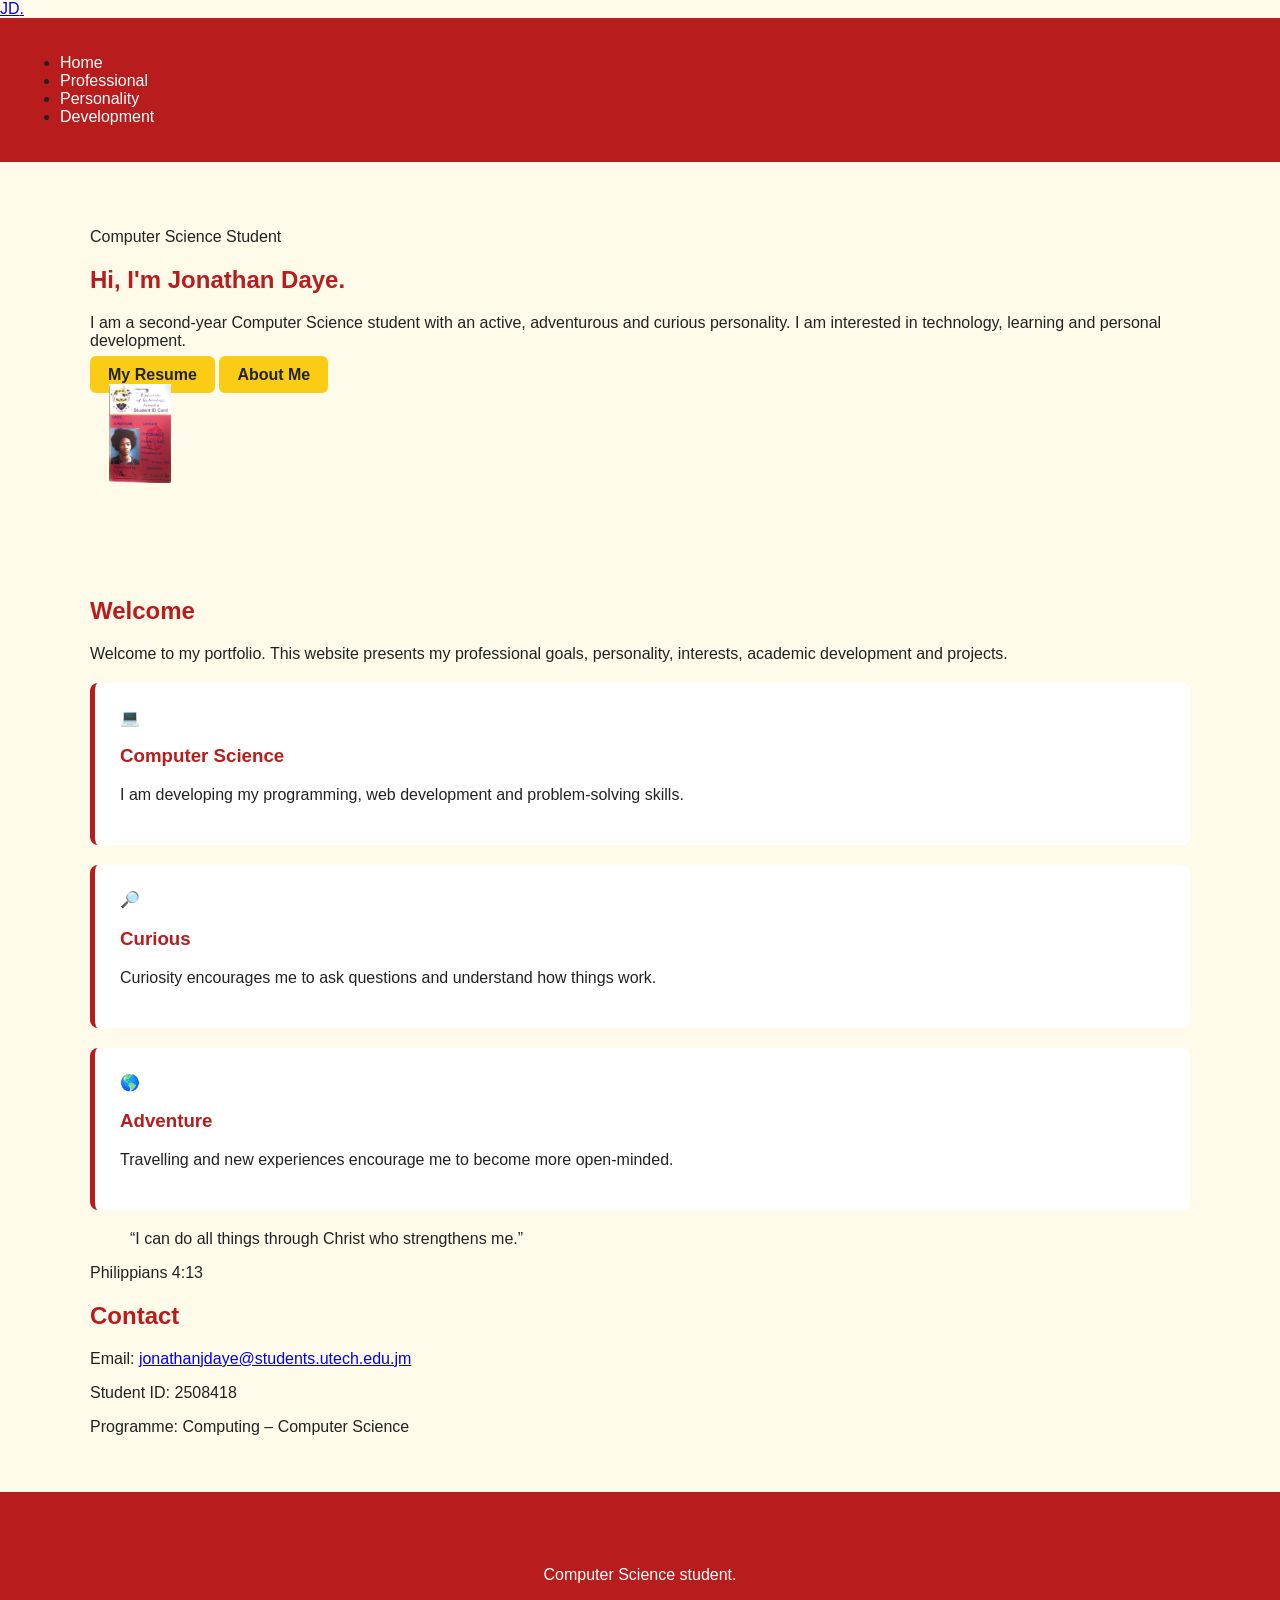
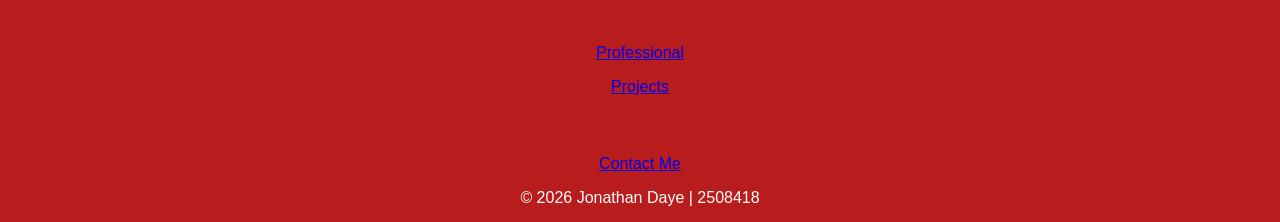
<file: 2508418_IA1_S1AY27/2508418_IA1_S1AY27/Codes/index.html>
<!DOCTYPE html>
<html lang="en">
<head>
<meta charset="UTF-8">
<meta name="viewport" content="width=device-width,initial-scale=1.0">
<meta name="description" content="Jonathan Daye Computer Science portfolio">
<title>Jonathan Daye | Portfolio</title>
<link rel="stylesheet" href="../style.css">
</head>
<body>

<header class="site-header">
<div class="nav">
<a class="logo" href="index.html">JD<span>.</span></a>
<nav>
<ul>
<li><a class="active" href="index.html">Home</a></li>
<li><a href="professional.html">Professional</a></li>
<li><a href="personality.html">Personality</a></li>
<li><a href="personal development.html">Development</a></li>
</ul>
</nav>
</div>
</header>

<section class="hero">
<div class="hero-inner">
<div>
<p class="hero-label">Computer Science Student</p>
<h1>Hi, I'm <span>Jonathan Daye.</span></h1>
<p>I am a second-year Computer Science student with an active,
adventurous and curious personality. I am interested in technology,
learning and personal development.</p>
<div class="buttons">
<a class="btn" href="professional.html">My Resume</a>
<a class="btn outline" href="personality.html">About Me</a>
</div>
</div>
<div class="profile">
<img class="student-id" src="../Assets/id.jpg" alt="Photo of Jonathan Daye">
</div>
</div>
</section>

<main>
<section class="section">
<h2>Welcome</h2>
<p>Welcome to my portfolio. This website presents my professional
goals, personality, interests, academic development and projects.</p>
</section>

<section class="section"><div
<div class="cards">
<article class="card">
<div class="icon">💻</div>
<h3>Computer Science</h3>
<p>I am developing my programming, web development and problem-solving skills.</p>
</article>

<article class="card">
<div class="icon">🔎</div>
<h3>Curious</h3>
<p>Curiosity encourages me to ask questions and understand how things work.</p>
</article>

<article class="card">
<div class="icon">🌎</div>
<h3>Adventure</h3>
<p>Travelling and new experiences encourage me to become more open-minded.</p>
</article>
</div>
</section>

<section class="section"><div
<div class="quote">
<blockquote>“I can do all things through Christ who strengthens me.”</blockquote>
<p>Philippians 4:13</p>
</div>
</section>

<section class="section">
<h2>Contact</h2>
<p>Email: <a href="mailto:jonathanjdaye@students.utech.edu.jm">jonathanjdaye@students.utech.edu.jm</a></p>
<p>Student ID: 2508418</p>
<p>Programme: Computing – Computer Science</p>
</section>
</main>

<footer>
<div class="footer">
<div><h3>Jonathan Daye</h3><p>Computer Science student.</p></div>
<div><h3>Pages</h3><p><a href="professional.html">Professional</a></p><p><a href="projects.html">Projects</a></p></div>
<div><h3>Email</h3><p><a href="mailto:jonathandaye6@gmail.com">Contact Me</a></p></div>
</div>
<div class="copy">© 2026 Jonathan Daye | 2508418</div>
</footer>

</body>
</html>
</file>
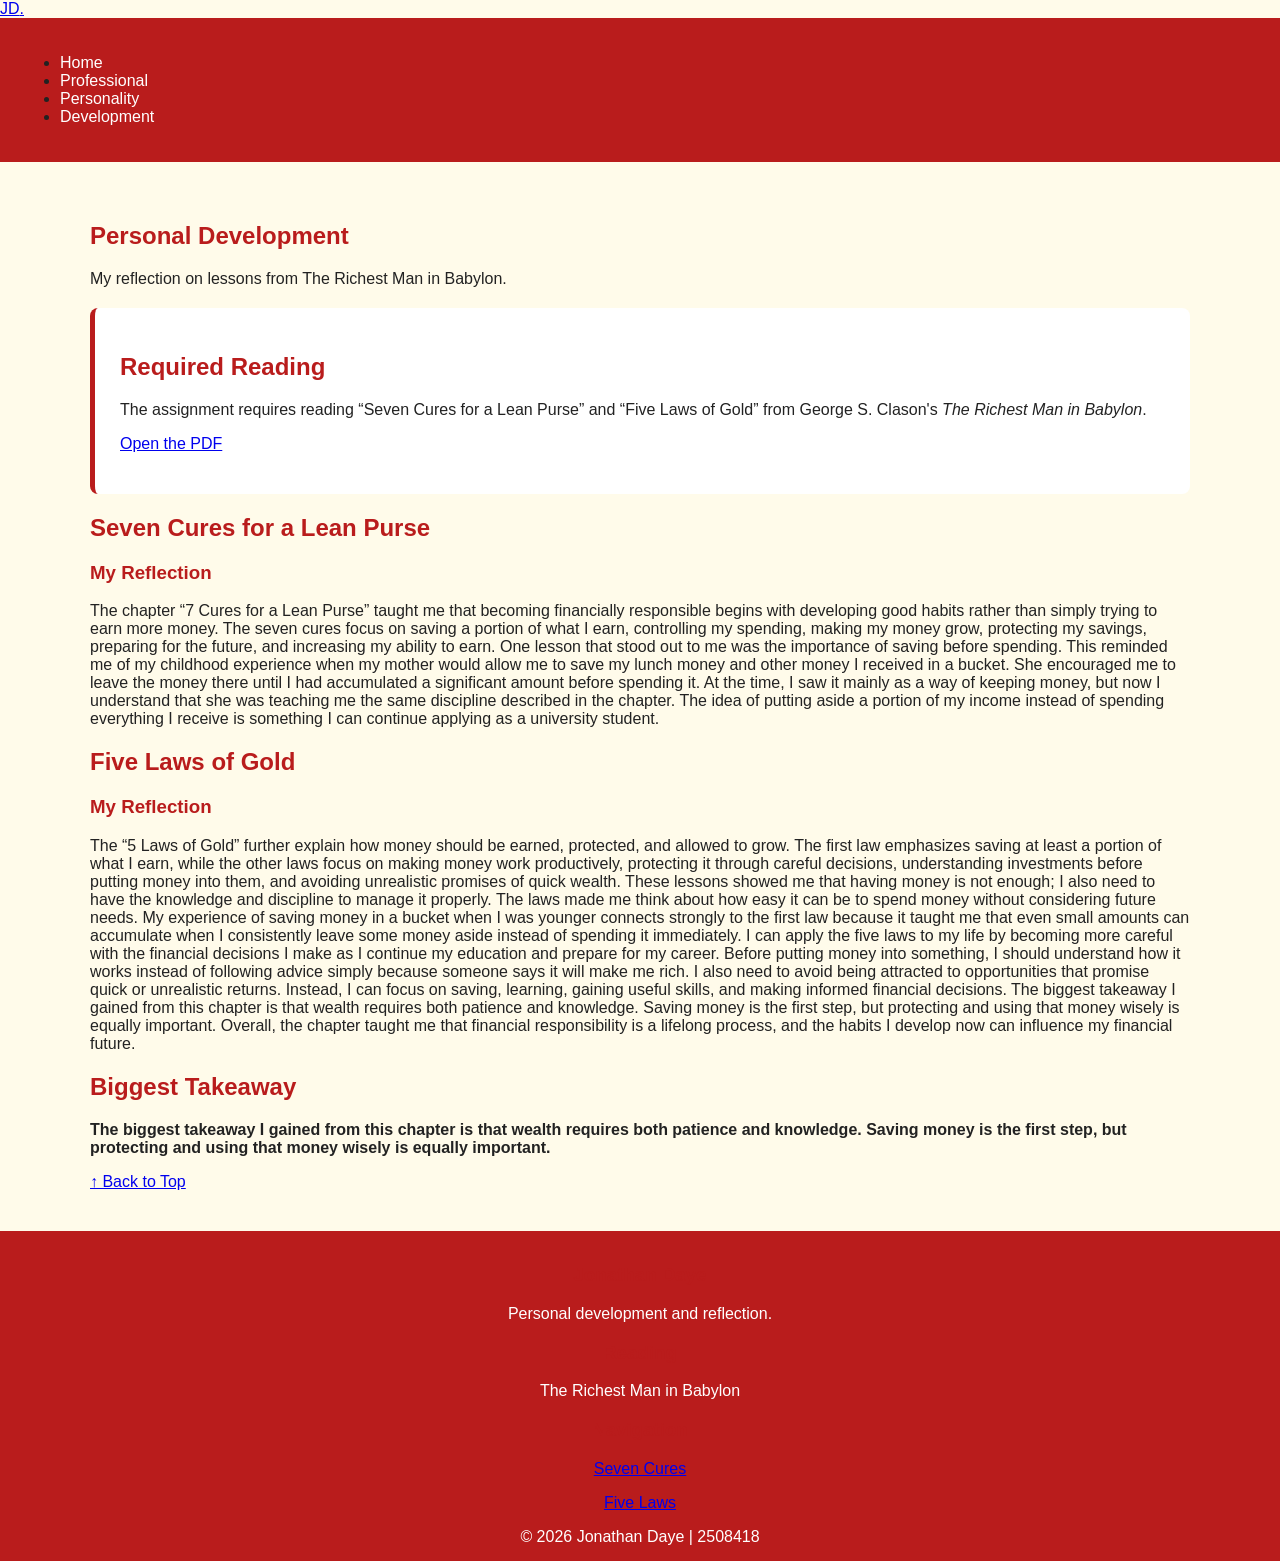
<file: 2508418_IA1_S1AY27/2508418_IA1_S1AY27/Codes/personal development.html>
<!DOCTYPE html>
<html lang="en">
<head>
<meta charset="UTF-8">
<meta name="viewport" content="width=device-width,initial-scale=1.0">
<title>Personal Development | Jonathan Daye</title>
<link rel="stylesheet" href="../style.css">
</head>
<body id="top">

<header class="site-header">
<div class="nav">
<a class="logo" href="index.html">JD<span>.</span></a>
<nav><ul>
<li><a href="index.html">Home</a></li>
<li><a href="professional.html">Professional</a></li>
<li><a href="personality.html">Personality</a></li>
<li><a class="active" href="personal development.html">Development</a></li>
</ul></nav>
</div>
</header>

<main>
<section class="page-head">
<h1>Personal Development</h1>
<p>My reflection on lessons from The Richest Man in Babylon.</p>
</section>

<section class="section">
<article class="card">
<h2>Required Reading</h2>
<p>The assignment requires reading “Seven Cures for a Lean Purse”
and “Five Laws of Gold” from George S. Clason's
<em>The Richest Man in Babylon</em>.</p>
<p><a href="file:///C:/Users/daye7/Downloads/The-Richest-Man-in-Babylon.pdf" target="_blank">Open the PDF</a></p>
</article>
</section>

<section class="section">
<h2 id="seven-cures">Seven Cures for a Lean Purse</h2>
<div class="reflection">
<h3>My Reflection</h3>
<p>The chapter “7 Cures for a Lean Purse” taught me that becoming financially responsible begins with developing good habits rather than simply trying to earn more money. The seven cures focus on saving a portion of what I earn, controlling my spending, making my money grow, protecting my savings, preparing for the future, and increasing my ability to earn. One lesson that stood out to me was the importance of saving before spending. This reminded me of my childhood experience when my mother would allow me to save my lunch money and other money I received in a bucket. She encouraged me to leave the money there until I had accumulated a significant amount before spending it. At the time, I saw it mainly as a way of keeping money, but now I understand that she was teaching me the same discipline described in the chapter. The idea of putting aside a portion of my income instead of spending everything I receive is something I can continue applying as a university student.</p>
<p></p>
</div>
</section>

<section class="section">
<h2 id="five-laws">Five Laws of Gold</h2>
<div class="reflection">
<h3>My Reflection</h3>
<p>The “5 Laws of Gold” further explain how money should be earned, protected, and allowed to grow. The first law emphasizes saving at least a portion of what I earn, while the other laws focus on making money work productively, protecting it through careful decisions, understanding investments before putting money into them, and avoiding unrealistic promises of quick wealth. These lessons showed me that having money is not enough; I also need to have the knowledge and discipline to manage it properly. The laws made me think about how easy it can be to spend money without considering future needs. My experience of saving money in a bucket when I was younger connects strongly to the first law because it taught me that even small amounts can accumulate when I consistently leave some money aside instead of spending it immediately.

I can apply the five laws to my life by becoming more careful with the financial decisions I make as I continue my education and prepare for my career. Before putting money into something, I should understand how it works instead of following advice simply because someone says it will make me rich. I also need to avoid being attracted to opportunities that promise quick or unrealistic returns. Instead, I can focus on saving, learning, gaining useful skills, and making informed financial decisions. The biggest takeaway I gained from this chapter is that wealth requires both patience and knowledge. Saving money is the first step, but protecting and using that money wisely is equally important. Overall, the chapter taught me that financial responsibility is a lifelong process, and the habits I develop now can influence my financial future.
</p>
</div>
</section>

<section class="section">
<h2>Biggest Takeaway</h2>
<div class="reflection">

<p><strong>The biggest takeaway I gained from this chapter is that wealth requires both patience and knowledge. Saving money is the first step, but protecting and using that money wisely is equally important.</strong></p>
</div>
<a class="back" href="#top">↑ Back to Top</a>
</section>
</main>

<footer>
<div class="footer">
<div><h3>Jonathan Daye</h3><p>Personal development and reflection.</p></div>
<div><h3>Reading</h3><p>The Richest Man in Babylon</p></div>
<div><h3>Navigation</h3><p><a href="#seven-cures">Seven Cures</a></p><p><a href="#five-laws">Five Laws</a></p></div>
</div>
<div class="copy">© 2026 Jonathan Daye | 2508418</div>
</footer>

</body>
</html>
</file>
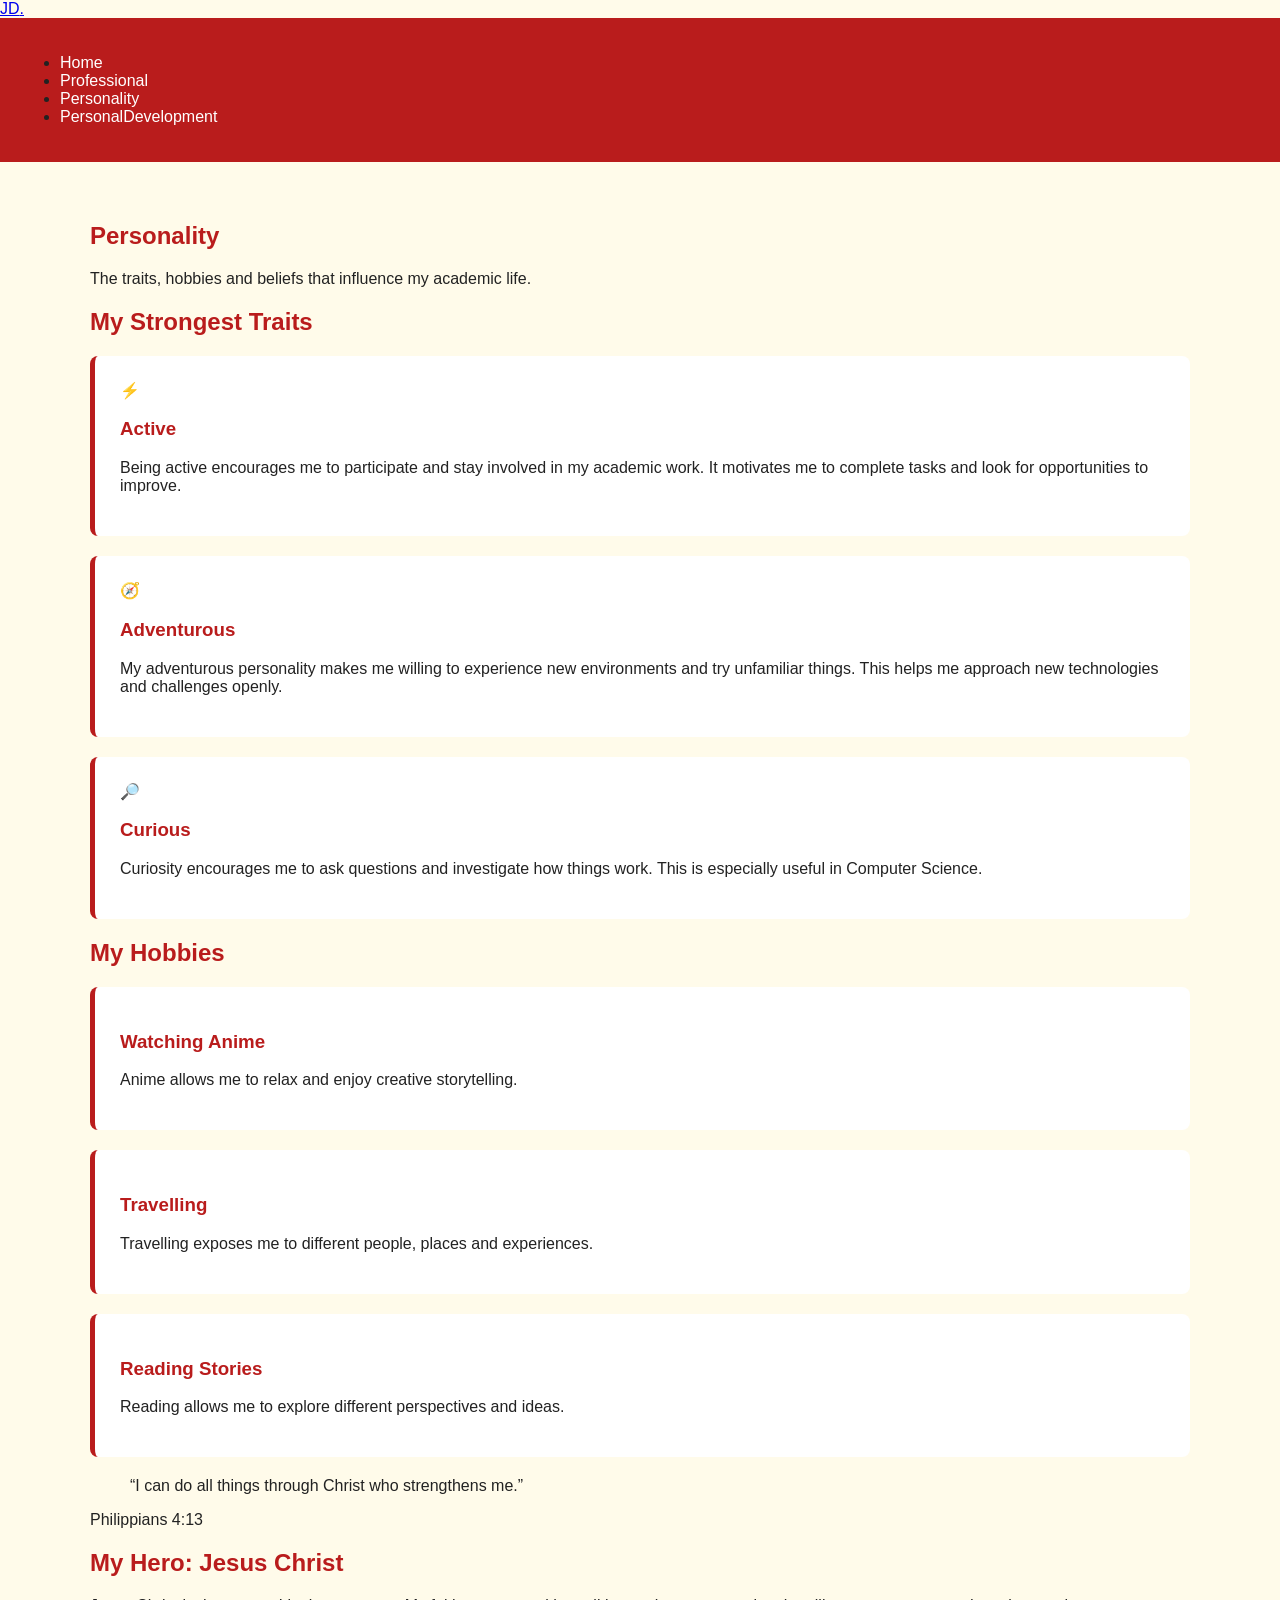
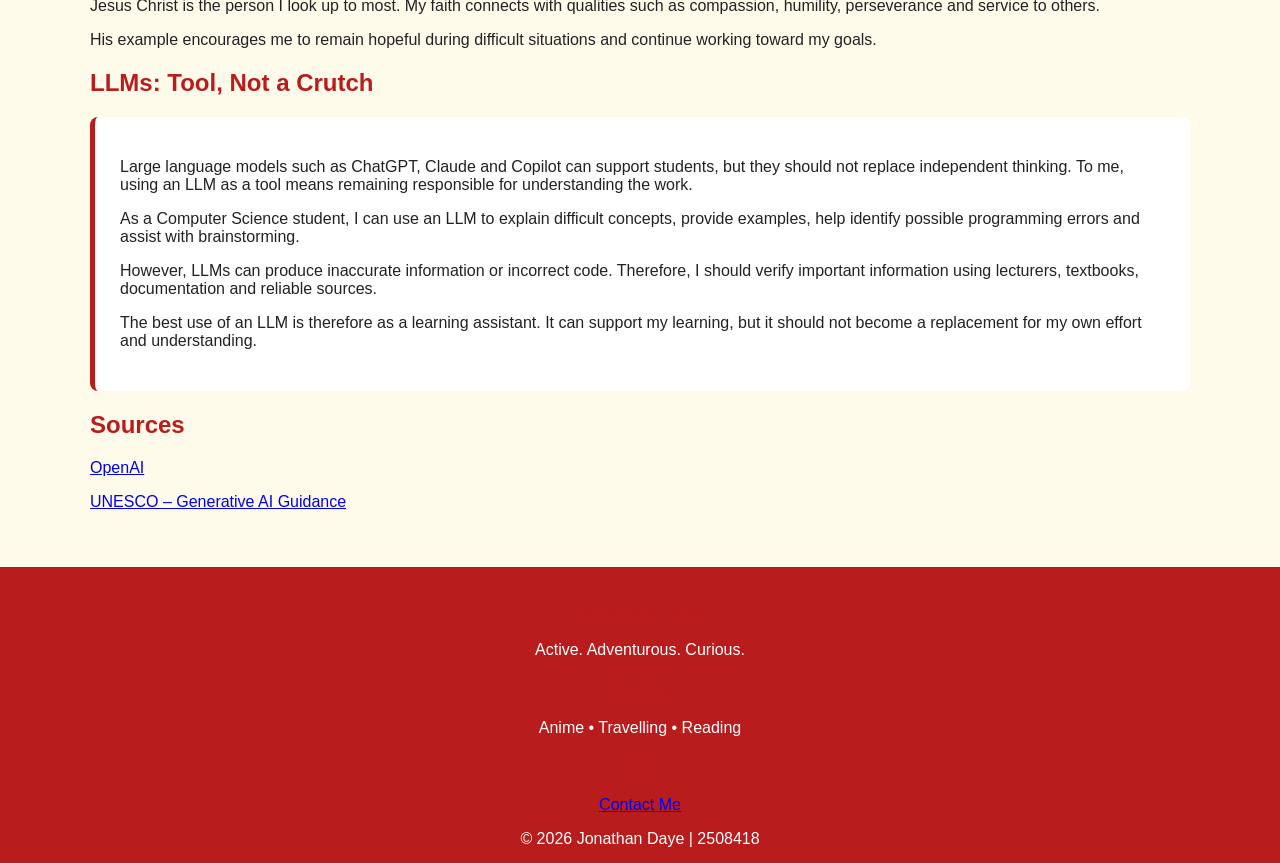
<file: 2508418_IA1_S1AY27/2508418_IA1_S1AY27/Codes/personality.html>
<!DOCTYPE html>
<html lang="en">
<head>
<meta charset="UTF-8">
<meta name="viewport" content="width=device-width,initial-scale=1.0">
<title>Personality | Jonathan Daye</title>
<link rel="stylesheet" href="../style.css">
</head>
<body>

<header class="site-header">
<div class="nav">
<a class="logo" href="index.html">JD<span>.</span></a>
<nav><ul>
<li><a href="index.html">Home</a></li>
<li><a href="professional.html">Professional</a></li>
<li><a class="active" href="personality.html">Personality</a></li>
<li><a href="personal development.html">PersonalDevelopment</a></li>
</ul></nav>
</div>
</header>

<main>
<section class="page-head">
<h1>Personality</h1>
<p>The traits, hobbies and beliefs that influence my academic life.</p>
</section>

<section class="section">
<h2>My Strongest Traits</h2>
<div class="cards">

<article class="card">
<div class="icon">⚡</div>
<h3>Active</h3>
<p>Being active encourages me to participate and stay involved
in my academic work. It motivates me to complete tasks and
look for opportunities to improve.</p>
</article>

<article class="card">
<div class="icon">🧭</div>
<h3>Adventurous</h3>
<p>My adventurous personality makes me willing to experience
new environments and try unfamiliar things. This helps me
approach new technologies and challenges openly.</p>
</article>

<article class="card">
<div class="icon">🔎</div>
<h3>Curious</h3>
<p>Curiosity encourages me to ask questions and investigate
how things work. This is especially useful in Computer Science.</p>
</article>

</div>
</section>

<section class="section">
<h2>My Hobbies</h2>
<div class="cards">
<article class="card"><h3>Watching Anime</h3><p>Anime allows me to relax and enjoy creative storytelling.</p></article>
<article class="card"><h3>Travelling</h3><p>Travelling exposes me to different people, places and experiences.</p></article>
<article class="card"><h3>Reading Stories</h3><p>Reading allows me to explore different perspectives and ideas.</p></article>
</div>
</section>

<section class="section">
<div class="quote">
<blockquote>“I can do all things through Christ who strengthens me.”</blockquote>
<p>Philippians 4:13</p>
</div>

<h2>My Hero: Jesus Christ</h2>
<p>Jesus Christ is the person I look up to most. My faith connects
with qualities such as compassion, humility, perseverance and
service to others.</p>
<p>His example encourages me to remain hopeful during difficult
situations and continue working toward my goals.</p>
</section>

<section class="section">
<h2>LLMs: Tool, Not a Crutch</h2>
<article class="card">
<p>Large language models such as ChatGPT, Claude and Copilot can
support students, but they should not replace independent thinking.
To me, using an LLM as a tool means remaining responsible for
understanding the work.</p>

<p>As a Computer Science student, I can use an LLM to explain
difficult concepts, provide examples, help identify possible
programming errors and assist with brainstorming.</p>

<p>However, LLMs can produce inaccurate information or incorrect
code. Therefore, I should verify important information using
lecturers, textbooks, documentation and reliable sources.</p>

<p>The best use of an LLM is therefore as a learning assistant.
It can support my learning, but it should not become a replacement
for my own effort and understanding.</p>
</article>
</section>

<section class="section">
<h2>Sources</h2>
<p><a href="https://openai.com/" target="_blank">OpenAI</a></p>
<p><a href="https://www.unesco.org/en/articles/guidance-generative-ai-education-and-research" target="_blank">UNESCO – Generative AI Guidance</a></p>
</section>
</main>

<footer>
<div class="footer">
<div><h3>Jonathan Daye</h3><p>Active. Adventurous. Curious.</p></div>
<div><h3>Hobbies</h3><p>Anime • Travelling • Reading</p></div>
<div><h3>Email</h3><p><a href="mailto:jonathanjdaye@students.utech.edu.jm">Contact Me</a></p></div>
</div>
<div class="copy">© 2026 Jonathan Daye | 2508418</div>
</footer>

</body>
</html>
</file>
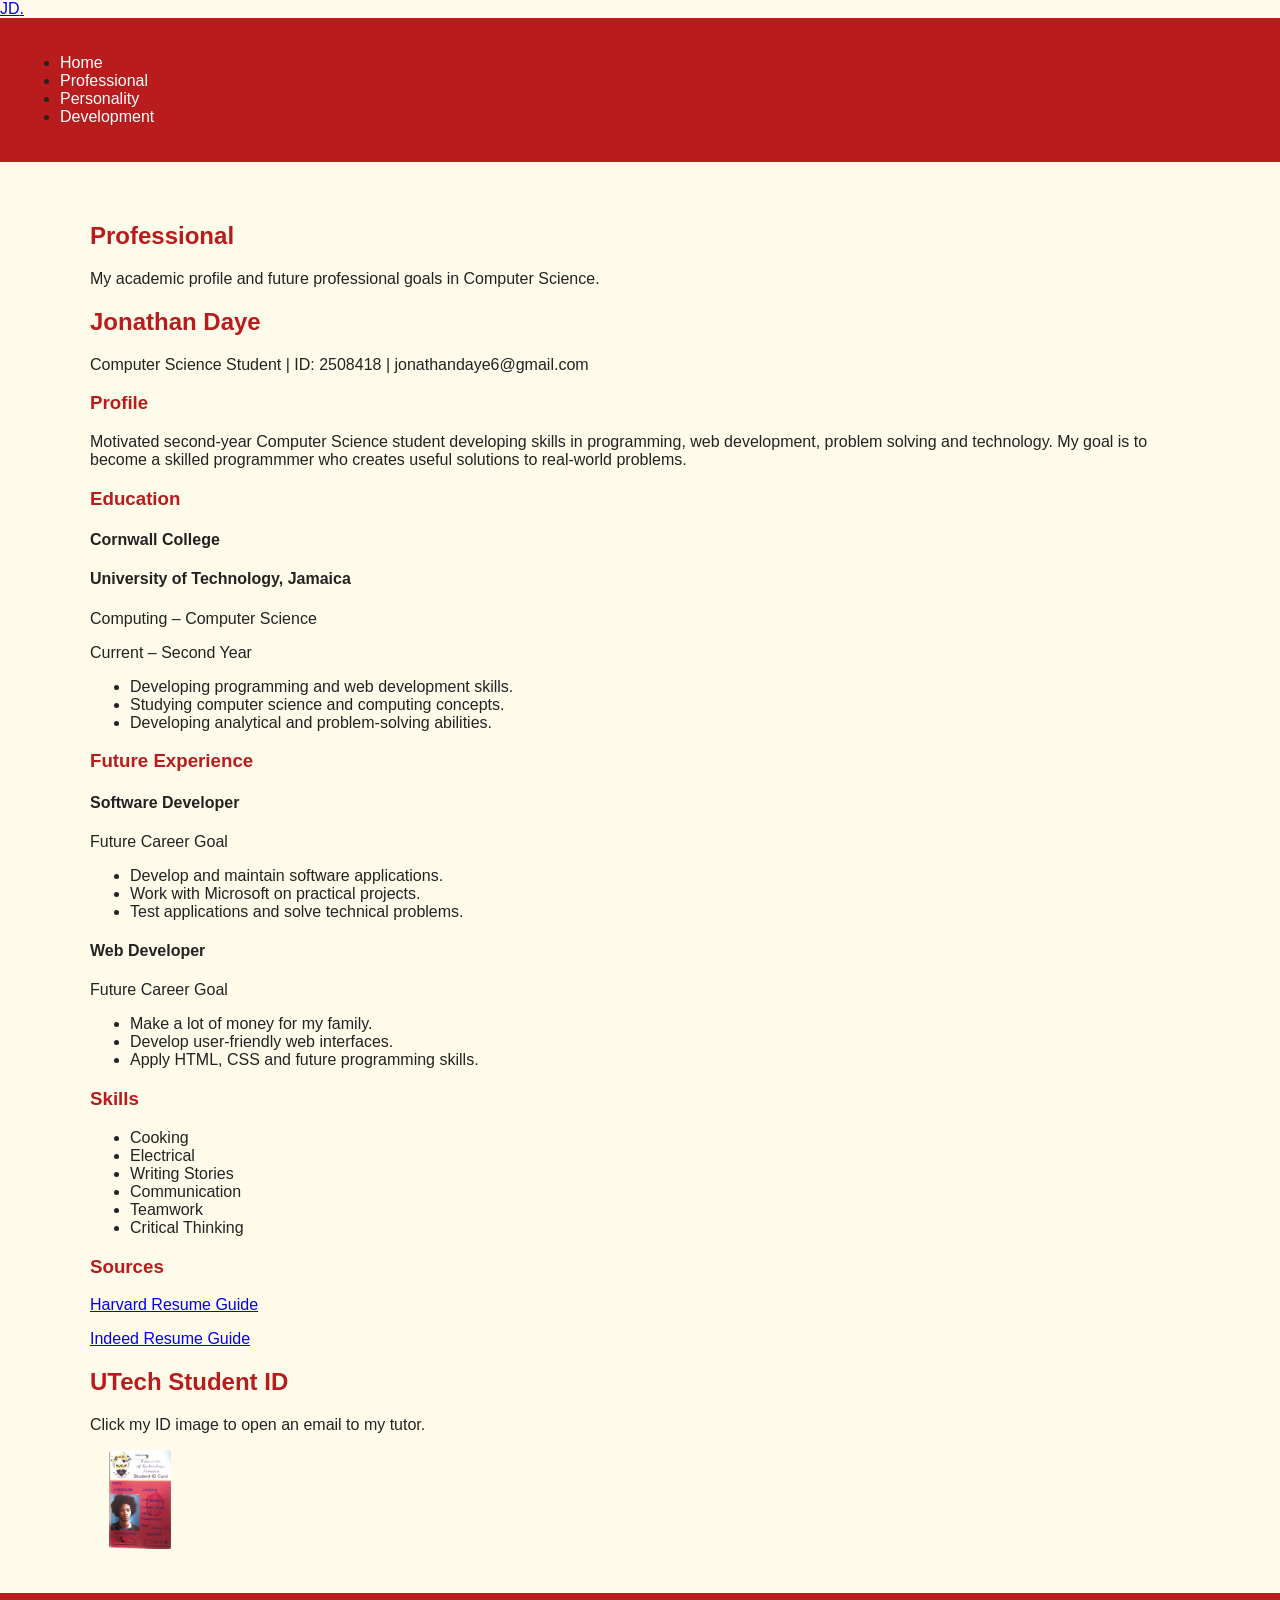
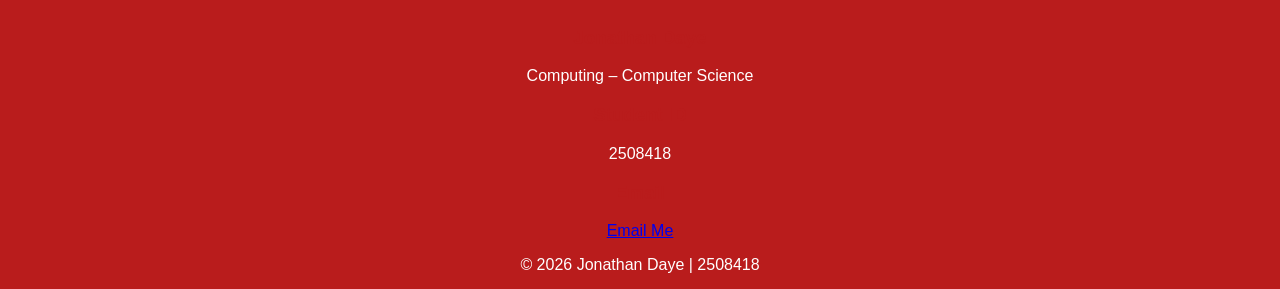
<file: 2508418_IA1_S1AY27/2508418_IA1_S1AY27/Codes/professional.html>
<!DOCTYPE html>
<html lang="en">
<head>
<meta charset="UTF-8">
<meta name="viewport" content="width=device-width,initial-scale=1.0">
<title>Professional | Jonathan Daye</title>
<link rel="stylesheet" href="../style.css">
</head>
<body>

<header class="site-header">
<div class="nav">
<a class="logo" href="index.html">JD<span>.</span></a>
<nav><ul>
<li><a href="index.html">Home</a></li>
<li><a class="active" href="professional.html">Professional</a></li>
<li><a href="personality.html">Personality</a></li>
<li><a href="personal development.html">Development</a></li>
</ul></nav>
</div>
</header>

<main>
<section class="page-head">
<h1>Professional</h1>
<p>My academic profile and future professional goals in Computer Science.</p>
</section>

<section class="resume">
<div class="resume-head">
<h2>Jonathan Daye</h2>
<p>Computer Science Student | ID: 2508418 | jonathandaye6@gmail.com</p>
</div>

<div class="resume-section">
<h3>Profile</h3>
<p>Motivated second-year Computer Science student developing skills
in programming, web development, problem solving and technology.
My goal is to become a skilled programmmer who creates
useful solutions to real-world problems.</p>
</div>

<div class="resume-section">
<h3>Education</h3>
<h4>Cornwall College</h4>
<h4>University of Technology, Jamaica</h4>
<p>Computing – Computer Science</p>
<p class="date">Current – Second Year</p>
<ul>
<li>Developing programming and web development skills.</li>
<li>Studying computer science and computing concepts.</li>
<li>Developing analytical and problem-solving abilities.</li>
</ul>
</div>

<div class="resume-section">
<h3>Future Experience</h3>
<h4>Software Developer</h4>
<p class="date">Future Career Goal</p>
<ul>
<li>Develop and maintain software applications.</li>
<li>Work with Microsoft on practical projects.</li>
<li>Test applications and solve technical problems.</li>
</ul>

<h4>Web Developer</h4>
<p class="date">Future Career Goal</p>
<ul>
<li>Make a lot of money for my family.</li>
<li>Develop user-friendly web interfaces.</li>
<li>Apply HTML, CSS and future programming skills.</li>
</ul>
</div>

<div class="resume-section">
<h3>Skills</h3>
<ul class="skills">
<li>Cooking</li><li>Electrical</li><li>Writing Stories</li></li><li>Communication</li><li>Teamwork</li><li>Critical Thinking</li>
</ul>
</div>

<div class="resume-section">
<h3>Sources</h3>
<p><a href="https://careerservices.fas.harvard.edu/resources/create-a-strong-resume/" target="_blank">Harvard Resume Guide</a></p>
<p><a href="https://www.indeed.com/career-advice/resumes-cover-letters/what-makes-a-good-resume" target="_blank">Indeed Resume Guide</a></p>
</div>
</section>

<section class="section">
<h2>UTech Student ID</h2>
<p>Click my ID image to open an email to my tutor.</p>
<div class="id-card">
<a href="mailto:CAnuli@gmail.com?subject=CIT2011%20IA%231%20Portfolio%20Submission%20-%20Jonathan%20Daye%20%282508418%29">
<img class="student-id" src="../Assets/id.jpg" alt="Jonathan Daye UTech student ID">
</a>
</div>
</section>
</main>

<footer>
<div class="footer">
<div><h3>Jonathan Daye</h3><p>Computing – Computer Science</p></div>
<div><h3>Student ID</h3><p>2508418</p></div>
<div><h3>Email</h3><p><a href="mailto:jonathanjdaye@students.utech.edu.jm">Email Me</a></p></div>
</div>
<div class="copy">© 2026 Jonathan Daye | 2508418</div>
</footer>

</body>
</html>
</file>
<file: 2508418_IA1_S1AY27/2508418_IA1_S1AY27/style.css>
:root {
    --primary-color: #b91c1c;
    --secondary-color: #fff4b8;
    --accent-color: #facc15;
    --text-color: #222222;
    --background-color: #fffbea;
}

body {
    margin: 0;
    font-family: Arial, sans-serif;
    color: var(--text-color);
    background-color: var(--background-color);
}

nav {
    background-color: var(--primary-color);
    padding: 20px;
}

nav a {
    color: white;
    text-decoration: none;
    margin-right: 20px;
}

nav a:hover {
    color: var(--accent-color);
}

main {
    padding: 40px;
    max-width: 1100px;
    margin: auto;
}

h1 {
    color: var(--primary-color);
}

h2, h3 {
    color: var(--primary-color);
}

footer {
    background-color: var(--primary-color);
    color: white;
    text-align: center;
    padding: 15px;
}

.hero {
    display: flex;
    align-items: center;
    justify-content: space-between;
    gap: 40px;
    max-width: 1100px;
    margin: 0 auto;
    padding: 50px 20px;
}

.hero-text {
    flex: 1;
}

.hero-image {
    flex: 1;
    text-align: center;
}

.hero-image img {
    width: 250px;
    height: 250px;
    object-fit: cover;
    border-radius: 50%;
    border: 6px solid var(--accent-color);
}

.card {
    background: white;
    padding: 25px;
    margin: 20px 0;
    border-left: 5px solid var(--primary-color);
    border-radius: 8px;
}

button,
.btn {
    background-color: var(--accent-color);
    color: #222;
    padding: 10px 18px;
    border: none;
    border-radius: 6px;
    text-decoration: none;
    font-weight: bold;
}

button:hover,
.btn:hover {
    background-color: var(--primary-color);
    color: white;
}

.student-id img {
    width: 10px;
    background: white;
    padding: 30px;
    border: 6px solid var(--accent-color);
    border-radius: 8px;
}

.student-id {
    width: 100px;
    max-height: 99px;
    object-fit: contain;
}

@media (max-width: 700px) {
    nav {
        text-align: center;
    }

    nav a {
        display: inline-block;
        margin: 5px;
    }

    main {
        padding: 25px;
    }

    .hero {
        flex-direction: column;
        text-align: center;
        padding: 35px 15px;
    }

    .hero-image img {
        width: 200px;
        height: 200px;
    }

    .id-card {
        width: 100px;
    }

    .id-card img {
        width: 100px;
        max-height: 99px;
    }
}
</file>
